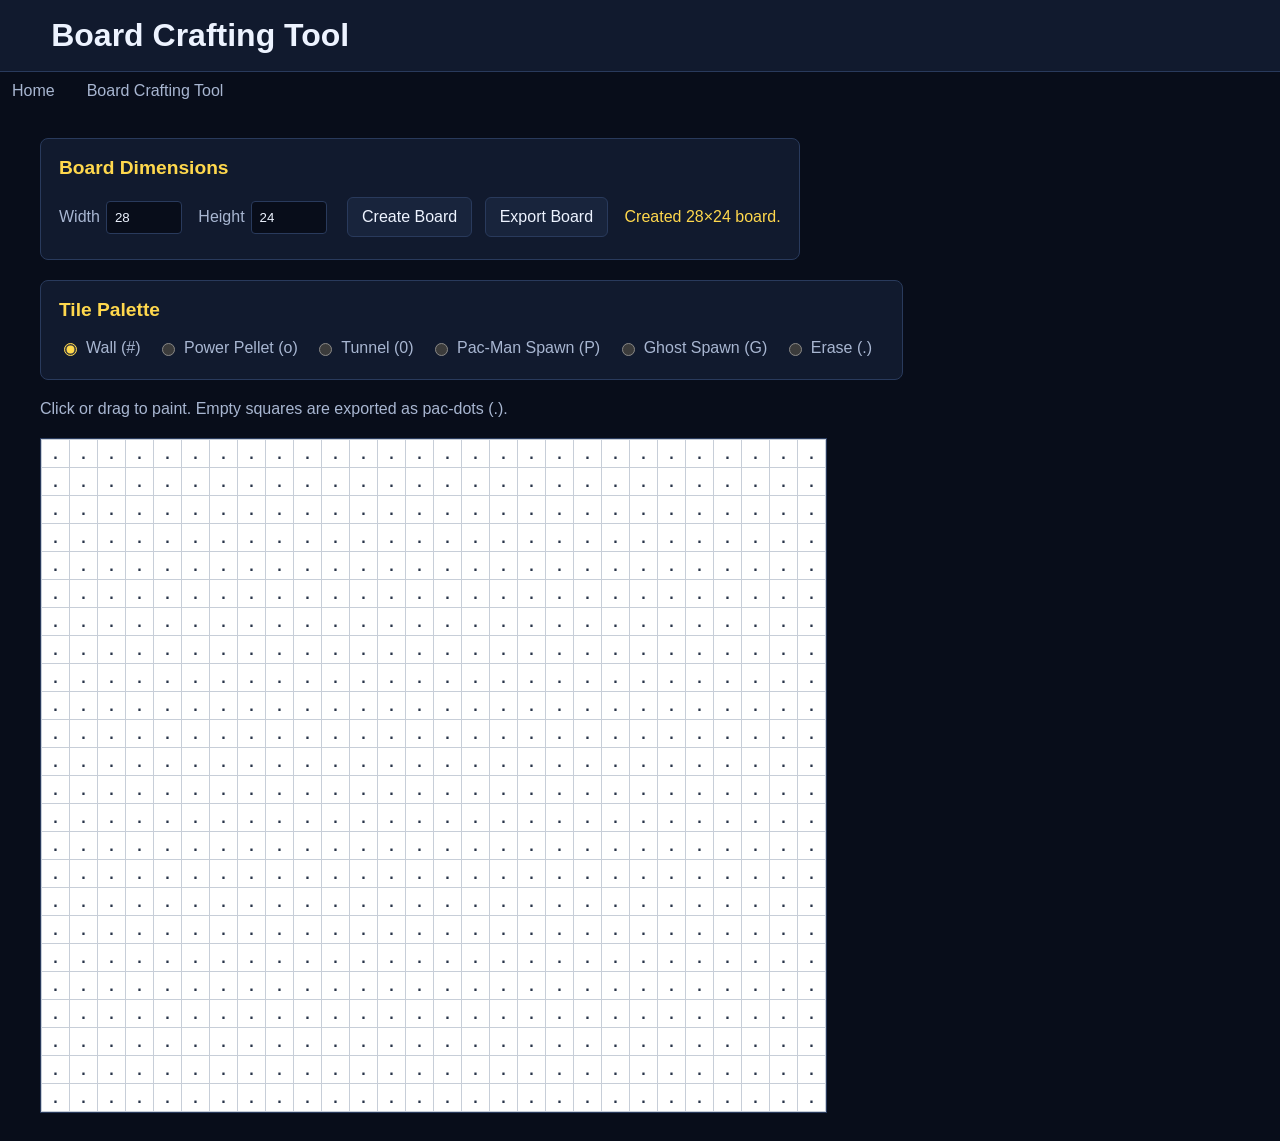
<file: pacman/pacman-ai-vision-split-scores/boardCraftingTool.html>
<!doctype html>
<html lang="en">
    <head>
        <meta charset="UTF-8" />
        <meta name="viewport" content="width=device-width, initial-scale=1.0" />
        <title>Board Crafting Tool</title>
        <link rel="stylesheet" href="style.css" />
        <style>
            .board-editor {
                display: flex;
                width: min(96%, 1200px);
                flex-direction: column;
                gap: 20px;
                margin: 0 auto;
                padding: 28px 0;
            }

            .board-editor h1 {
                line-height: normal;
            }

            body > header h1 {
                line-height: normal;
            }

            .board-editor section,
            .board-actions {
                padding: 18px;
                border: 1px solid var(--border);
                border-radius: 8px;
                background: var(--surface);
            }

            .board-editor h2 {
                margin: 0 0 14px;
                color: var(--accent);
                font-size: 1.2rem;
            }

            .board-editor label {
                display: inline-flex;
                align-items: center;
                gap: 6px;
                margin: 4px 12px 4px 0;
                color: var(--muted);
            }

            .board-editor input[type='number'] {
                width: 76px;
                padding: 8px;
                border: 1px solid var(--border);
                border-radius: 4px;
                background: var(--background);
                color: var(--text);
            }

            .board-editor input[type='radio'] {
                accent-color: var(--accent);
            }

            .board-editor button {
                margin: 4px;
            }

            .board-instructions {
                margin: 0;
                color: var(--muted);
            }

            .board-viewport {
                max-width: 100%;
                overflow: auto;
                border: 1px solid var(--border);
                background: #fff;
            }

            #board {
                width: max-content;
                border-collapse: collapse;
                background: #fff;
                user-select: none;
            }

            #board td {
                width: 28px;
                min-width: 28px;
                height: 28px;
                padding: 0;
                border: 1px solid #c7ced8;
                background: #fff;
                color: #283449;
                text-align: center;
                cursor: pointer;
            }

            #board td[data-tile='1'] {
                background: #52647d;
                color: #fff;
            }

            #board td[data-tile='o'] {
                color: #b87800;
            }

            #board td[data-tile='0'] {
                color: #007b96;
            }

            #board td[data-tile='P'] {
                color: #9a6900;
                font-weight: 700;
            }

            #board td[data-tile='G'] {
                color: #c0264d;
                font-weight: 700;
            }

            #message {
                margin-left: 8px;
                color: var(--accent);
            }
        </style>
    </head>
    <body>
        <header>
            <h1>Board Crafting Tool</h1>
        </header>
        <nav>
            <ul>
                <li><a href="index.html">Home</a></li>
                <li>
                    <a href="boardCraftingTool.html">Board Crafting Tool</a>
                </li>
            </ul>
        </nav>
        <main class="board-editor">
            <section>
                <h2>Board Dimensions</h2>
                <label
                    >Width
                    <input id="width" type="number" min="3" max="60" value="28"
                /></label>
                <label
                    >Height
                    <input
                        id="height"
                        type="number"
                        min="3"
                        max="60"
                        value="24"
                /></label>
                <button id="create-board" type="button">Create Board</button>
                <button id="export-board" type="button">Export Board</button>
                <span id="message" role="status" aria-live="polite"></span>
            </section>

            <section id="pallet">
                <h2>Tile Palette</h2>
                <label
                    ><input type="radio" name="tile" value="1" checked /> Wall
                    (#)</label
                >
                <label
                    ><input type="radio" name="tile" value="o" /> Power Pellet
                    (o)</label
                >
                <label
                    ><input type="radio" name="tile" value="0" /> Tunnel
                    (0)</label
                >
                <label
                    ><input type="radio" name="tile" value="P" /> Pac-Man Spawn
                    (P)</label
                >
                <label
                    ><input type="radio" name="tile" value="G" /> Ghost Spawn
                    (G)</label
                >
                <label
                    ><input type="radio" name="tile" value="." /> Erase
                    (.)</label
                >
            </section>

            <p class="board-instructions">
                Click or drag to paint. Empty squares are exported as pac-dots
                (.).
            </p>

            <div class="board-viewport">
                <table id="board"></table>
            </div>
        </main>

        <script src="js/BoardEditor.js" defer></script>
    </body>
</html>
</file>
<file: pacman/pacman-ai-vision-split-scores/style.css>
:root {
    color-scheme: dark;
    --background: #080d1a;
    --surface: #111a2e;
    --surface-raised: #18243c;
    --border: #293a5c;
    --text: #edf3ff;
    --muted: #a8b6d1;
    --accent: #ffd84d;
    --cyan: #56d9f5;
}

* {
    box-sizing: border-box;
}

body {
    min-width: 320px;
    min-height: 100vh;
    margin: 0;
    background: var(--background);
    color: var(--text);
    font-family: "Segoe UI", Arial, sans-serif;
}

header {
    display: flex;
    min-height: 72px;
    align-items: center;
    justify-content: space-between;
    gap: 20px;
    padding: 12px 4%;
    border-bottom: 1px solid var(--border);
    background: var(--surface);
}

header h1 {
    margin: 0;
    line-height: 0;
}

header img {
    width: min(220px, 40vw);
    max-height: 48px;
    object-fit: contain;
}

nav ul {
    display: flex;
    flex-wrap: wrap;
    gap: 8px;
    margin: 0;
    padding: 0;
    list-style: none;
}

nav a {
    display: block;
    padding: 10px 12px;
    border-radius: 6px;
    color: var(--muted);
    text-decoration: none;
}

nav a:hover,
nav a:focus-visible {
    background: var(--surface-raised);
    color: var(--accent);
}

main {
    display: grid;
    width: min(96%, 1600px);
    grid-template-columns: minmax(0, 1fr) minmax(280px, 340px);
    align-items: start;
    gap: 28px;
    margin: 0 auto;
    padding: 32px 0;
}

#game-container {
    display: flex;
    min-width: 0;
    flex-direction: column;
    align-items: center;
    gap: 20px;
}

#game-container > section:first-child,
#game-screen {
    width: 100%;
}

table {
    width: 100%;
    border: 1px solid var(--border);
    border-collapse: collapse;
    background: var(--surface);
}

caption {
    padding: 0 0 10px;
    color: var(--muted);
    font-weight: 700;
    text-align: left;
}

th,
td {
    padding: 10px;
    border: 1px solid var(--border);
    text-align: center;
}

thead td {
    color: var(--muted);
    font-size: 0.85rem;
}

tbody td {
    color: var(--accent);
    font-weight: 700;
}

#game-screen,
aside {
    padding: 20px;
    border: 1px solid var(--border);
    border-radius: 10px;
    background: var(--surface);
}

#canvas-container {
    display: flex;
    width: 100%;
    justify-content: center;
    overflow: hidden;
    border: 1px solid var(--border);
    background: #050914;
}

canvas {
    display: block;
    max-width: 100%;
    height: auto;
}

#game-message {
    min-height: 1.2em;
    margin: 14px 0;
    color: var(--accent);
    font-weight: 700;
    text-align: center;
}

#modes,
#ghost-list {
    display: grid;
    gap: 10px;

}

#modes {
    grid-template-columns: repeat(4, minmax(0, 1fr));
    margin-top: 10px;
}

button {
    padding: 10px 14px;
    border: 1px solid var(--border);
    border-radius: 6px;
    background: var(--surface-raised);
    color: var(--text);
    font: inherit;
    cursor: pointer;
}

button:hover,
button:focus-visible {
    border-color: var(--cyan);
}

#speed-control {
    display: grid;
    grid-template-columns: minmax(0, 1fr) auto;
    align-items: center;
    gap: 6px;
    color: var(--muted);
    font-size: 0.85rem;
}

#speed-up-slider {
    width: 100%;
    grid-column: 1 / -1;
    accent-color: var(--cyan);
}

#speed-up-slider:disabled {
    opacity: 0.5;
}

#speed-value {
    color: var(--cyan);
    font-weight: 700;
}

#reset {
    color: var(--accent);
}

aside h3 {
    margin: 0 0 18px;
    color: var(--accent);
    font-size: 1.35rem;
}

aside h4 {
    margin: 0 0 8px;
    color: var(--cyan);
}

aside ul {
    display: grid;
    gap: 8px;
    margin: 0 0 20px;
    padding-left: 20px;
    color: var(--muted);
    line-height: 1.5;
}

#ghost-list {
    grid-template-columns: repeat(2, minmax(0, 1fr));
}

.ghost {
    min-width: 0;
    margin: 0;
    padding: 12px;
    border: 1px solid var(--border);
    border-radius: 8px;
    background: var(--surface-raised);
    text-align: center;
}

.ghost img {
    display: block;
    width: 40px;
    height: 40px;
    margin: 0 auto 8px;
    image-rendering: pixelated;
}

.ghost figcaption {
    font-weight: 700;
}

.ghost p {
    margin: 8px 0 0;
    color: var(--muted);
    font-size: 0.9rem;
    line-height: 1.4;
}

footer {
    padding: 18px;
    border-top: 1px solid var(--border);
    background: var(--surface);
    color: var(--muted);
    font-size: 0.9rem;
    text-align: center;
}

footer a {
    color: var(--cyan);
}

@media (max-width: 900px) {
    main {
        grid-template-columns: minmax(0, 1fr);
    }

    #ghost-list {
        grid-template-columns: repeat(4, minmax(0, 1fr));
    }
}

@media (max-width: 600px) {
    header {
        flex-direction: column;
        justify-content: center;
        gap: 8px;
    }

    main {
        width: 94%;
        padding: 20px 0;
    }

    #game-screen,
    aside {
        padding: 12px;
    }

    #ghost-list {
        grid-template-columns: repeat(2, minmax(0, 1fr));
    }

    #modes {
        grid-template-columns: 1fr;
    }

    th,
    td {
        padding: 7px 4px;
        font-size: 0.8rem;
    }
}

/* Reward Center + lightweight rendering improvements */
#canvas-container {
    contain: layout paint style;
}

#rewards-panel {
    width: 100%;
    padding: 20px;
    border: 1px solid var(--border);
    border-radius: 10px;
    background: var(--surface);
    contain: layout style;
}

.rewards-heading,
.reward-progress-copy,
.reward-stats {
    display: flex;
    align-items: center;
    justify-content: space-between;
    gap: 12px;
}

.rewards-heading h2 {
    margin: 2px 0 0;
    color: var(--accent);
    font-size: 1.25rem;
}

.eyebrow {
    margin: 0;
    color: var(--muted);
    font-size: 0.75rem;
    font-weight: 700;
    letter-spacing: 0.08em;
    text-transform: uppercase;
}

.reward-balance {
    display: inline-flex;
    min-width: 88px;
    align-items: center;
    justify-content: center;
    gap: 7px;
    padding: 8px 12px;
    border: 1px solid var(--border);
    border-radius: 999px;
    background: var(--surface-raised);
    color: var(--accent);
}

.reward-progress-wrap {
    margin-top: 18px;
}

.reward-progress-copy {
    margin-bottom: 7px;
    color: var(--muted);
    font-size: 0.82rem;
}

#reward-rank {
    color: var(--text);
    font-weight: 700;
}

#reward-progress {
    width: 100%;
    height: 12px;
    overflow: hidden;
    border: 0;
    border-radius: 999px;
    background: var(--surface-raised);
    accent-color: var(--accent);
}

.reward-stats {
    margin: 18px 0;
    align-items: stretch;
}

.reward-stats > div {
    display: grid;
    min-width: 0;
    flex: 1;
    gap: 3px;
    padding: 10px;
    border: 1px solid var(--border);
    border-radius: 8px;
    text-align: center;
}

.reward-stats span,
.achievement small {
    color: var(--muted);
    font-size: 0.78rem;
}

.reward-stats strong {
    color: var(--cyan);
}

.achievement-list {
    display: grid;
    grid-template-columns: repeat(2, minmax(0, 1fr));
    gap: 8px;
    margin: 0;
    padding: 0;
    list-style: none;
}

.achievement {
    display: flex;
    min-width: 0;
    align-items: center;
    gap: 9px;
    padding: 10px;
    border: 1px solid var(--border);
    border-radius: 8px;
    opacity: 0.62;
}

.achievement.is-unlocked {
    opacity: 1;
    background: var(--surface-raised);
}

.achievement-icon {
    color: var(--accent);
    font-size: 1.15rem;
}

.achievement strong,
.achievement small {
    display: block;
}

.achievement small {
    margin-top: 2px;
    line-height: 1.3;
}

.reward-toast {
    min-height: 1.25em;
    margin: 12px 0 8px;
    color: var(--accent);
    font-weight: 700;
    opacity: 0;
    transition: opacity 160ms ease;
}

.reward-toast.is-visible {
    opacity: 1;
}

.secondary-button {
    width: 100%;
}

@media (max-width: 600px) {
    .achievement-list {
        grid-template-columns: 1fr;
    }

    .reward-stats {
        flex-direction: column;
    }
}

@media (prefers-reduced-motion: reduce) {
    *,
    *::before,
    *::after {
        scroll-behavior: auto !important;
        transition-duration: 0.01ms !important;
        animation-duration: 0.01ms !important;
        animation-iteration-count: 1 !important;
    }
}
</file>
